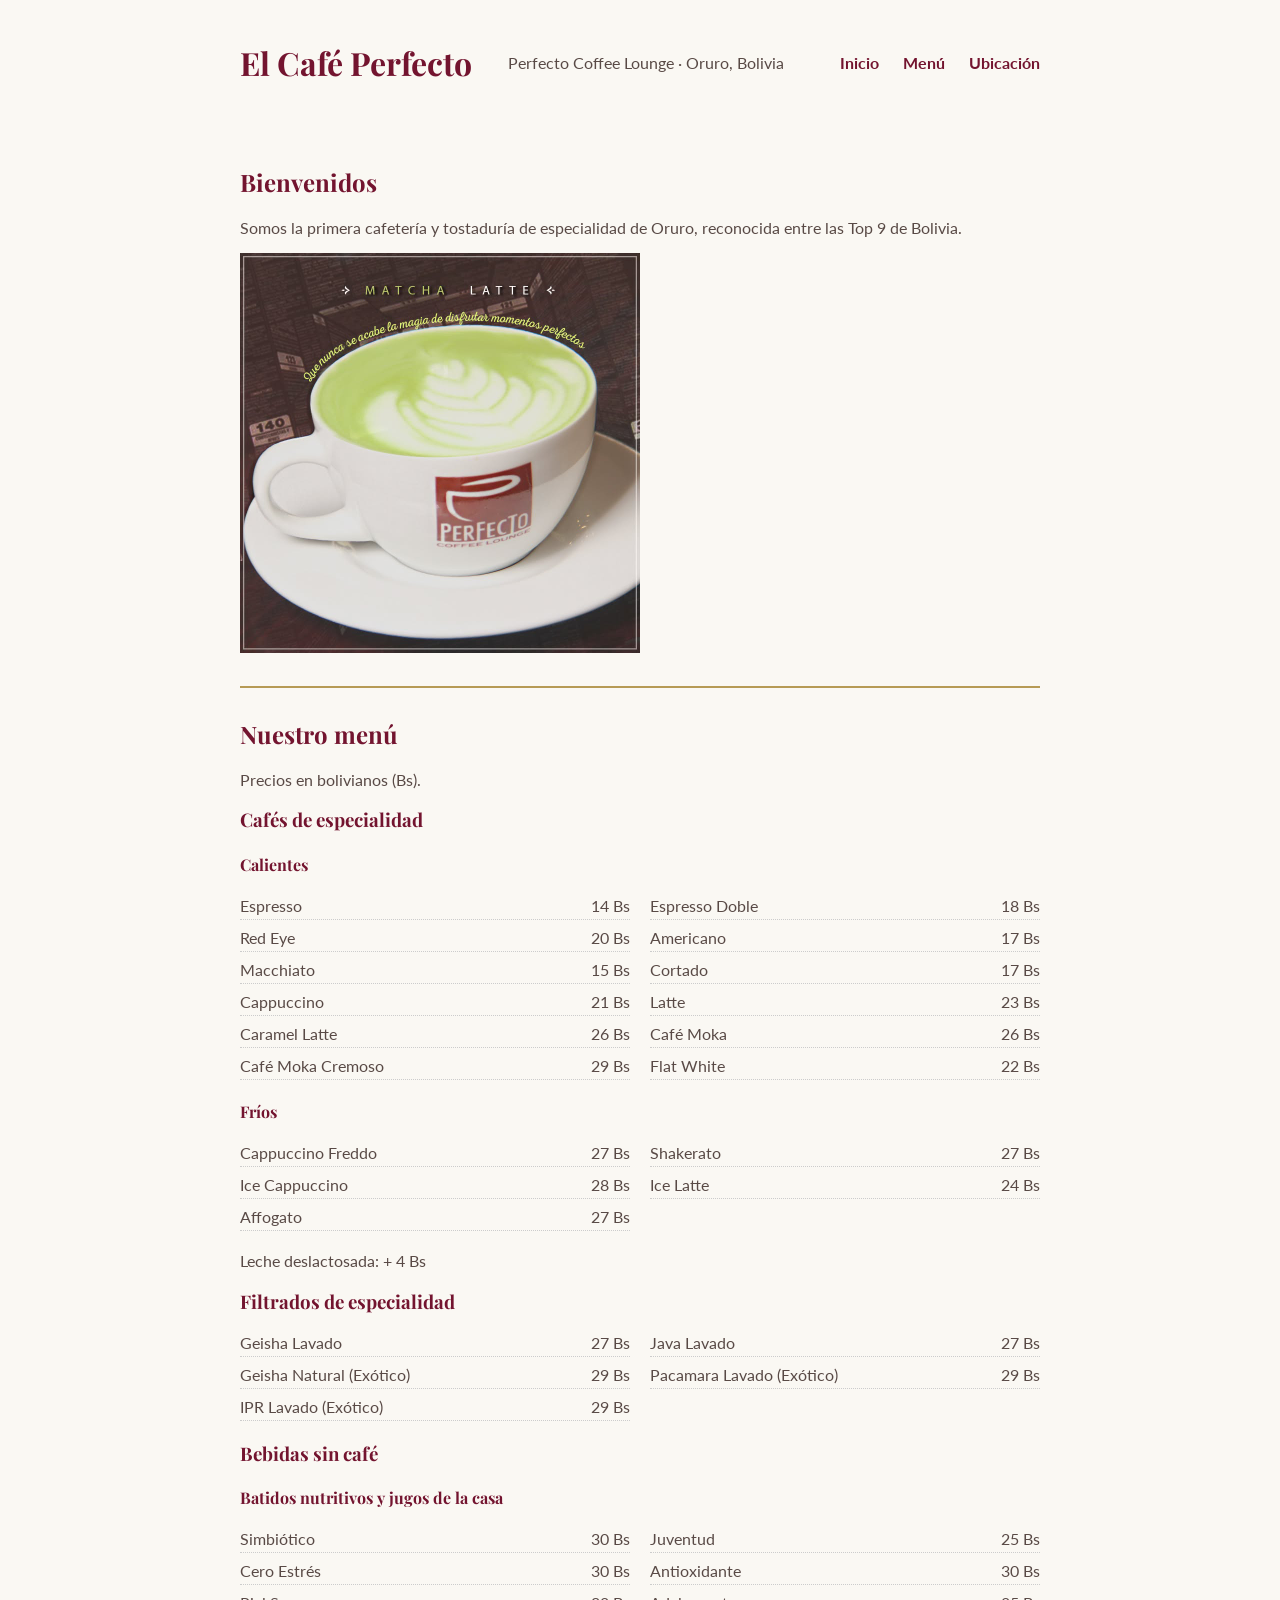
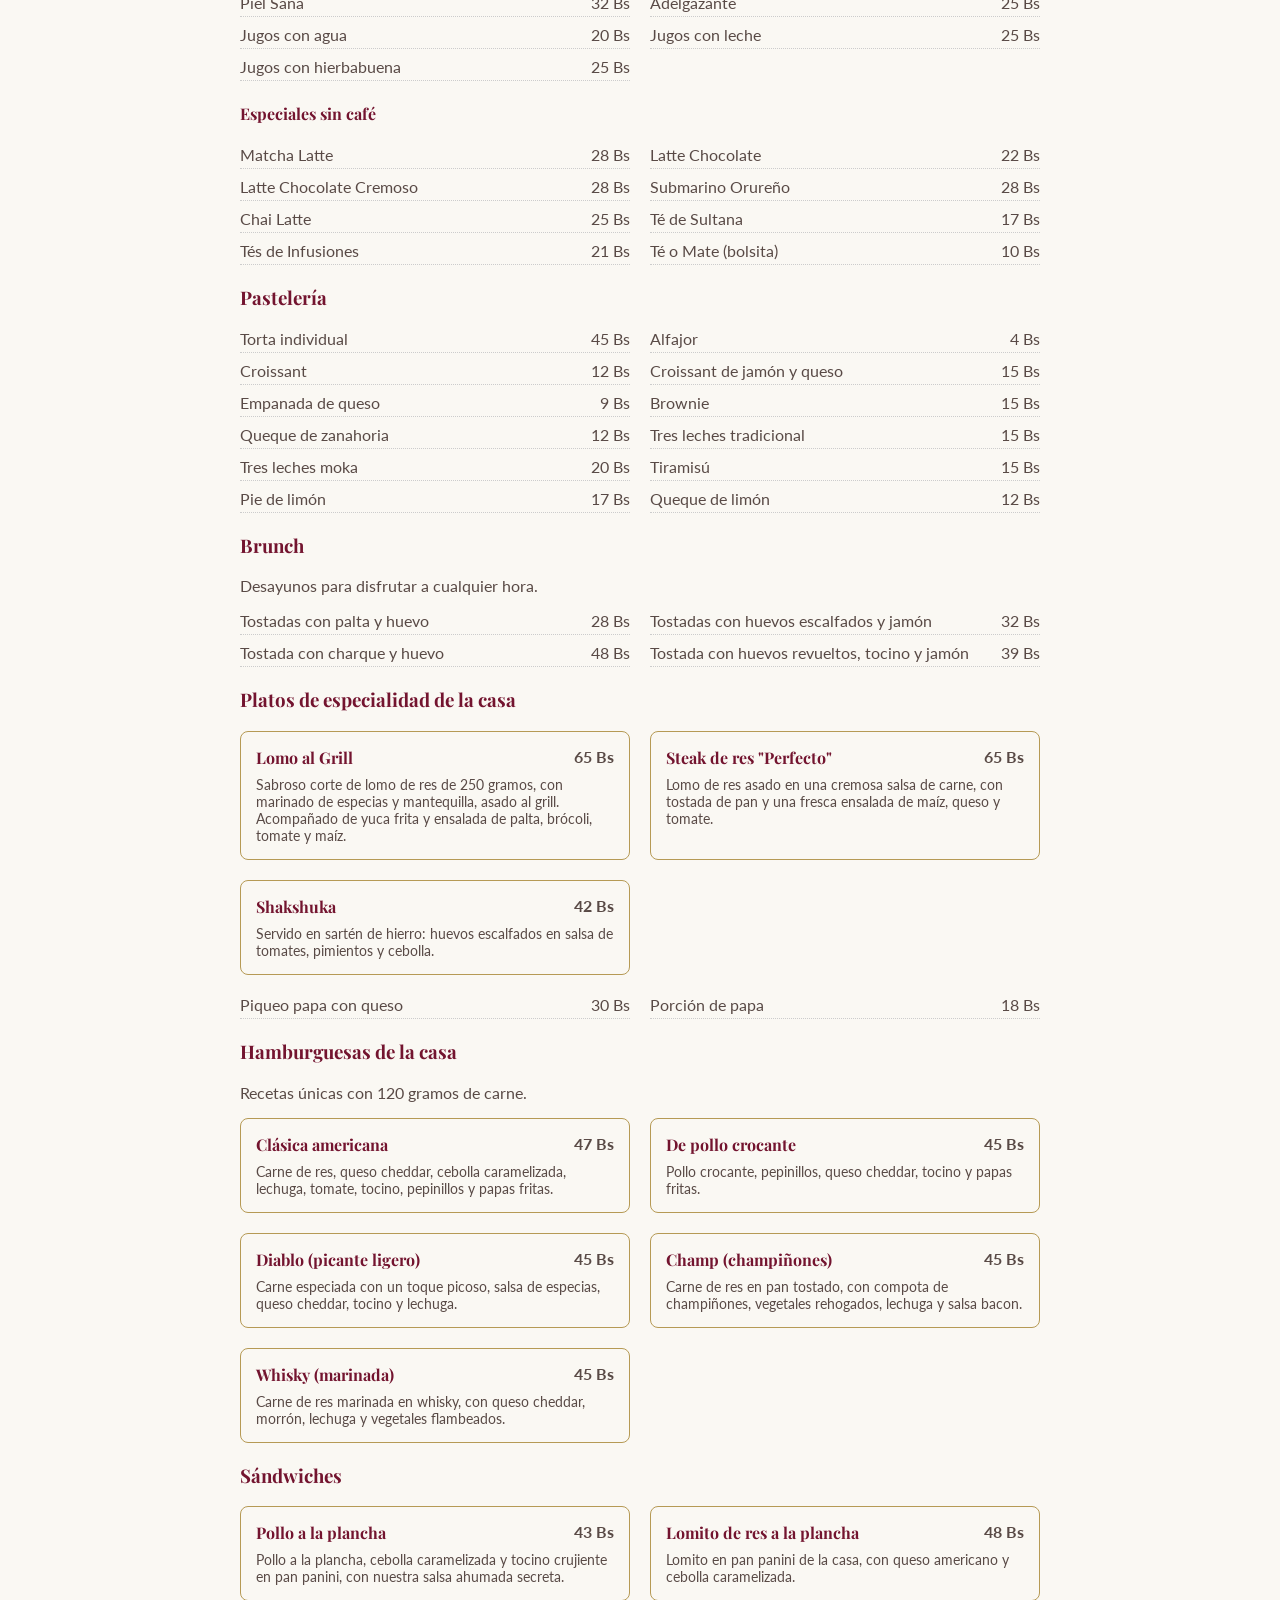
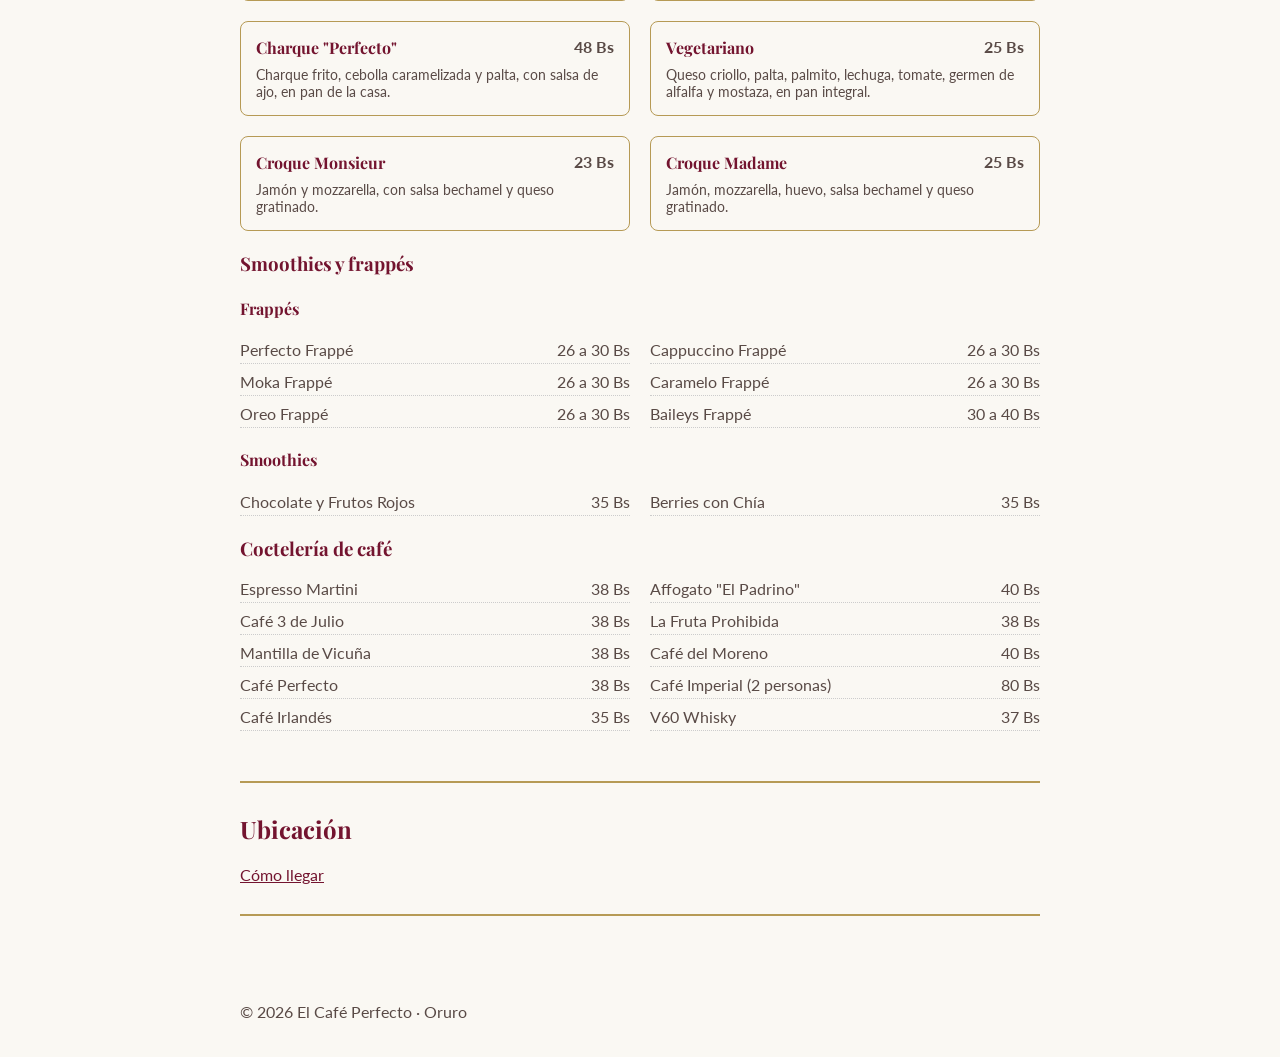
<file: index.html>
<!DOCTYPE html>
<html lang="es">
<head>
  <meta charset="UTF-8">
  <meta name="viewport" content="width=device-width, initial-scale=1.0">
  <title>El Café Perfecto | Oruro</title>
  <link href="https://fonts.googleapis.com/css2?family=Playfair+Display:wght@700&family=Lato:wght@400;700&display=swap" rel="stylesheet">
  <link rel="stylesheet" href="estilos.css">
</head>
<body>

  <header>
    <h1>El Café Perfecto</h1>
    <p>Perfecto Coffee Lounge · Oruro, Bolivia</p>
    <nav>
      <a href="#inicio">Inicio</a>
      <a href="#menu">Menú</a>
      <a href="#ubicacion">Ubicación</a>
    </nav>
  </header>

  <main>
    <section id="inicio">
      <h2>Bienvenidos</h2>
      <p>Somos la primera cafetería y tostaduría de especialidad de Oruro, reconocida entre las Top 9 de Bolivia.</p>
      <img src="taza.jpg" alt="Matcha latte con el logo del café" width="400">
    </section>

    <section id="menu">
      <h2>Nuestro menú</h2>
      <p>Precios en bolivianos (Bs).</p>

      <h3>Cafés de especialidad</h3>

      <h4>Calientes</h4>
      <div class="lista-precios">
        <div class="item"><span>Espresso</span><span>14 Bs</span></div>
        <div class="item"><span>Espresso Doble</span><span>18 Bs</span></div>
        <div class="item"><span>Red Eye</span><span>20 Bs</span></div>
        <div class="item"><span>Americano</span><span>17 Bs</span></div>
        <div class="item"><span>Macchiato</span><span>15 Bs</span></div>
        <div class="item"><span>Cortado</span><span>17 Bs</span></div>
        <div class="item"><span>Cappuccino</span><span>21 Bs</span></div>
        <div class="item"><span>Latte</span><span>23 Bs</span></div>
        <div class="item"><span>Caramel Latte</span><span>26 Bs</span></div>
        <div class="item"><span>Café Moka</span><span>26 Bs</span></div>
        <div class="item"><span>Café Moka Cremoso</span><span>29 Bs</span></div>
        <div class="item"><span>Flat White</span><span>22 Bs</span></div>
      </div>

      <h4>Fríos</h4>
      <div class="lista-precios">
        <div class="item"><span>Cappuccino Freddo</span><span>27 Bs</span></div>
        <div class="item"><span>Shakerato</span><span>27 Bs</span></div>
        <div class="item"><span>Ice Cappuccino</span><span>28 Bs</span></div>
        <div class="item"><span>Ice Latte</span><span>24 Bs</span></div>
        <div class="item"><span>Affogato</span><span>27 Bs</span></div>
      </div>
      <p>Leche deslactosada: + 4 Bs</p>

      <h3>Filtrados de especialidad</h3>
      <div class="lista-precios">
        <div class="item"><span>Geisha Lavado</span><span>27 Bs</span></div>
        <div class="item"><span>Java Lavado</span><span>27 Bs</span></div>
        <div class="item"><span>Geisha Natural (Exótico)</span><span>29 Bs</span></div>
        <div class="item"><span>Pacamara Lavado (Exótico)</span><span>29 Bs</span></div>
        <div class="item"><span>IPR Lavado (Exótico)</span><span>29 Bs</span></div>
      </div>

      <h3>Bebidas sin café</h3>

      <h4>Batidos nutritivos y jugos de la casa</h4>
      <div class="lista-precios">
        <div class="item"><span>Simbiótico</span><span>30 Bs</span></div>
        <div class="item"><span>Juventud</span><span>25 Bs</span></div>
        <div class="item"><span>Cero Estrés</span><span>30 Bs</span></div>
        <div class="item"><span>Antioxidante</span><span>30 Bs</span></div>
        <div class="item"><span>Piel Sana</span><span>32 Bs</span></div>
        <div class="item"><span>Adelgazante</span><span>25 Bs</span></div>
        <div class="item"><span>Jugos con agua</span><span>20 Bs</span></div>
        <div class="item"><span>Jugos con leche</span><span>25 Bs</span></div>
        <div class="item"><span>Jugos con hierbabuena</span><span>25 Bs</span></div>
      </div>

      <h4>Especiales sin café</h4>
      <div class="lista-precios">
        <div class="item"><span>Matcha Latte</span><span>28 Bs</span></div>
        <div class="item"><span>Latte Chocolate</span><span>22 Bs</span></div>
        <div class="item"><span>Latte Chocolate Cremoso</span><span>28 Bs</span></div>
        <div class="item"><span>Submarino Orureño</span><span>28 Bs</span></div>
        <div class="item"><span>Chai Latte</span><span>25 Bs</span></div>
        <div class="item"><span>Té de Sultana</span><span>17 Bs</span></div>
        <div class="item"><span>Tés de Infusiones</span><span>21 Bs</span></div>
        <div class="item"><span>Té o Mate (bolsita)</span><span>10 Bs</span></div>
      </div>

      <h3>Pastelería</h3>
      <div class="lista-precios">
        <div class="item"><span>Torta individual</span><span>45 Bs</span></div>
        <div class="item"><span>Alfajor</span><span>4 Bs</span></div>
        <div class="item"><span>Croissant</span><span>12 Bs</span></div>
        <div class="item"><span>Croissant de jamón y queso</span><span>15 Bs</span></div>
        <div class="item"><span>Empanada de queso</span><span>9 Bs</span></div>
        <div class="item"><span>Brownie</span><span>15 Bs</span></div>
        <div class="item"><span>Queque de zanahoria</span><span>12 Bs</span></div>
        <div class="item"><span>Tres leches tradicional</span><span>15 Bs</span></div>
        <div class="item"><span>Tres leches moka</span><span>20 Bs</span></div>
        <div class="item"><span>Tiramisú</span><span>15 Bs</span></div>
        <div class="item"><span>Pie de limón</span><span>17 Bs</span></div>
        <div class="item"><span>Queque de limón</span><span>12 Bs</span></div>
      </div>

      <h3>Brunch</h3>
      <p>Desayunos para disfrutar a cualquier hora.</p>
      <div class="lista-precios">
        <div class="item"><span>Tostadas con palta y huevo</span><span>28 Bs</span></div>
        <div class="item"><span>Tostadas con huevos escalfados y jamón</span><span>32 Bs</span></div>
        <div class="item"><span>Tostada con charque y huevo</span><span>48 Bs</span></div>
        <div class="item"><span>Tostada con huevos revueltos, tocino y jamón</span><span>39 Bs</span></div>
      </div>

      <h3>Platos de especialidad de la casa</h3>
      <div class="tarjetas">
        <div class="producto">
          <h4>Lomo al Grill <span>65 Bs</span></h4>
          <p>Sabroso corte de lomo de res de 250 gramos, con marinado de especias y mantequilla, asado al grill. Acompañado de yuca frita y ensalada de palta, brócoli, tomate y maíz.</p>
        </div>
        <div class="producto">
          <h4>Steak de res "Perfecto" <span>65 Bs</span></h4>
          <p>Lomo de res asado en una cremosa salsa de carne, con tostada de pan y una fresca ensalada de maíz, queso y tomate.</p>
        </div>
        <div class="producto">
          <h4>Shakshuka <span>42 Bs</span></h4>
          <p>Servido en sartén de hierro: huevos escalfados en salsa de tomates, pimientos y cebolla.</p>
        </div>
      </div>
      <div class="lista-precios">
        <div class="item"><span>Piqueo papa con queso</span><span>30 Bs</span></div>
        <div class="item"><span>Porción de papa</span><span>18 Bs</span></div>
      </div>

      <h3>Hamburguesas de la casa</h3>
      <p>Recetas únicas con 120 gramos de carne.</p>
      <div class="tarjetas">
        <div class="producto">
          <h4>Clásica americana <span>47 Bs</span></h4>
          <p>Carne de res, queso cheddar, cebolla caramelizada, lechuga, tomate, tocino, pepinillos y papas fritas.</p>
        </div>
        <div class="producto">
          <h4>De pollo crocante <span>45 Bs</span></h4>
          <p>Pollo crocante, pepinillos, queso cheddar, tocino y papas fritas.</p>
        </div>
        <div class="producto">
          <h4>Diablo (picante ligero) <span>45 Bs</span></h4>
          <p>Carne especiada con un toque picoso, salsa de especias, queso cheddar, tocino y lechuga.</p>
        </div>
        <div class="producto">
          <h4>Champ (champiñones) <span>45 Bs</span></h4>
          <p>Carne de res en pan tostado, con compota de champiñones, vegetales rehogados, lechuga y salsa bacon.</p>
        </div>
        <div class="producto">
          <h4>Whisky (marinada) <span>45 Bs</span></h4>
          <p>Carne de res marinada en whisky, con queso cheddar, morrón, lechuga y vegetales flambeados.</p>
        </div>
      </div>

      <h3>Sándwiches</h3>
      <div class="tarjetas">
        <div class="producto">
          <h4>Pollo a la plancha <span>43 Bs</span></h4>
          <p>Pollo a la plancha, cebolla caramelizada y tocino crujiente en pan panini, con nuestra salsa ahumada secreta.</p>
        </div>
        <div class="producto">
          <h4>Lomito de res a la plancha <span>48 Bs</span></h4>
          <p>Lomito en pan panini de la casa, con queso americano y cebolla caramelizada.</p>
        </div>
        <div class="producto">
          <h4>Charque "Perfecto" <span>48 Bs</span></h4>
          <p>Charque frito, cebolla caramelizada y palta, con salsa de ajo, en pan de la casa.</p>
        </div>
        <div class="producto">
          <h4>Vegetariano <span>25 Bs</span></h4>
          <p>Queso criollo, palta, palmito, lechuga, tomate, germen de alfalfa y mostaza, en pan integral.</p>
        </div>
        <div class="producto">
          <h4>Croque Monsieur <span>23 Bs</span></h4>
          <p>Jamón y mozzarella, con salsa bechamel y queso gratinado.</p>
        </div>
        <div class="producto">
          <h4>Croque Madame <span>25 Bs</span></h4>
          <p>Jamón, mozzarella, huevo, salsa bechamel y queso gratinado.</p>
        </div>
      </div>

      <h3>Smoothies y frappés</h3>
      <h4>Frappés</h4>
      <div class="lista-precios">
        <div class="item"><span>Perfecto Frappé</span><span>26 a 30 Bs</span></div>
        <div class="item"><span>Cappuccino Frappé</span><span>26 a 30 Bs</span></div>
        <div class="item"><span>Moka Frappé</span><span>26 a 30 Bs</span></div>
        <div class="item"><span>Caramelo Frappé</span><span>26 a 30 Bs</span></div>
        <div class="item"><span>Oreo Frappé</span><span>26 a 30 Bs</span></div>
        <div class="item"><span>Baileys Frappé</span><span>30 a 40 Bs</span></div>
      </div>
      <h4>Smoothies</h4>
      <div class="lista-precios">
        <div class="item"><span>Chocolate y Frutos Rojos</span><span>35 Bs</span></div>
        <div class="item"><span>Berries con Chía</span><span>35 Bs</span></div>
      </div>

      <h3>Coctelería de café</h3>
      <div class="lista-precios">
        <div class="item"><span>Espresso Martini</span><span>38 Bs</span></div>
        <div class="item"><span>Affogato "El Padrino"</span><span>40 Bs</span></div>
        <div class="item"><span>Café 3 de Julio</span><span>38 Bs</span></div>
        <div class="item"><span>La Fruta Prohibida</span><span>38 Bs</span></div>
        <div class="item"><span>Mantilla de Vicuña</span><span>38 Bs</span></div>
        <div class="item"><span>Café del Moreno</span><span>40 Bs</span></div>
        <div class="item"><span>Café Perfecto</span><span>38 Bs</span></div>
        <div class="item"><span>Café Imperial (2 personas)</span><span>80 Bs</span></div>
        <div class="item"><span>Café Irlandés</span><span>35 Bs</span></div>
        <div class="item"><span>V60 Whisky</span><span>37 Bs</span></div>
      </div>
    </section>

    <section id="ubicacion">
      <h2>Ubicación</h2>
      <a href="https://maps.app.goo.gl/AYEtRKU4ScBbt26B7">Cómo llegar</a>
    </section>
  </main>

  <footer>
    <p>© 2026 El Café Perfecto · Oruro</p>
  </footer>

</body>
</html>
</file>
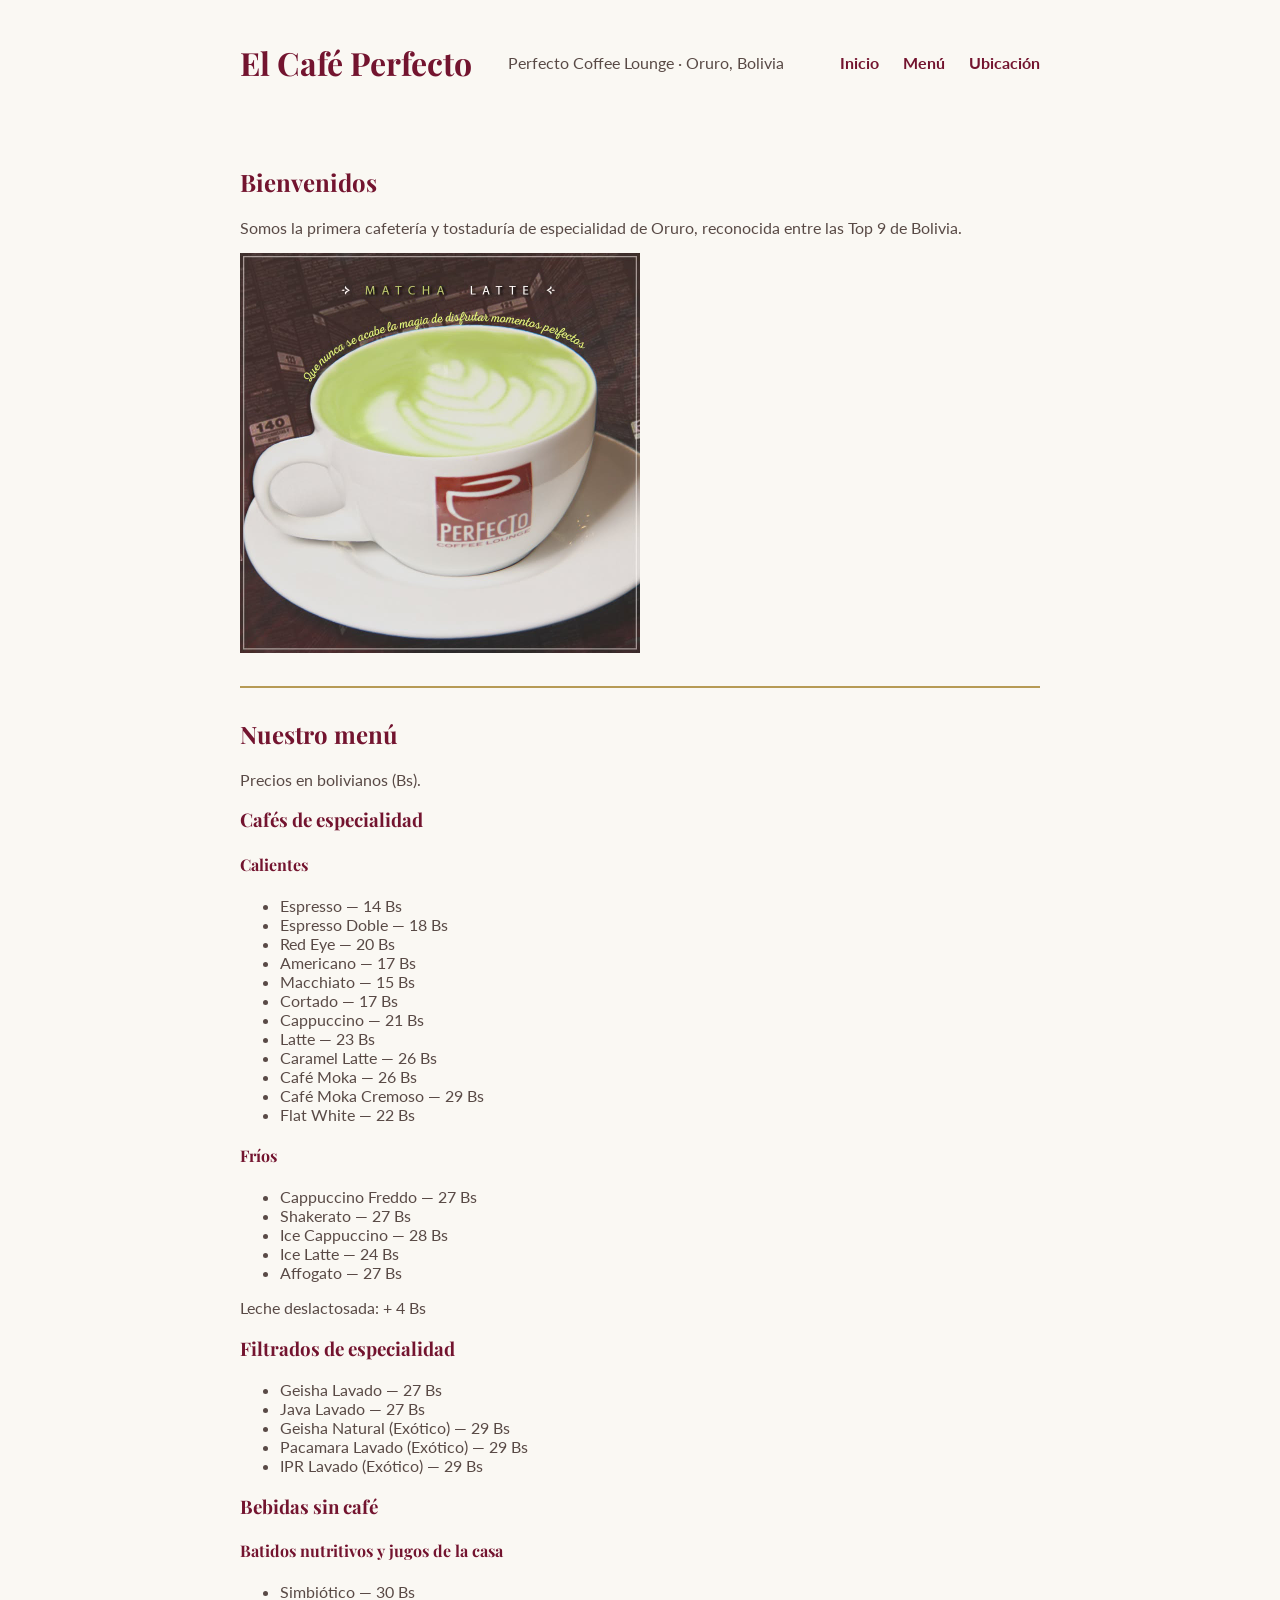
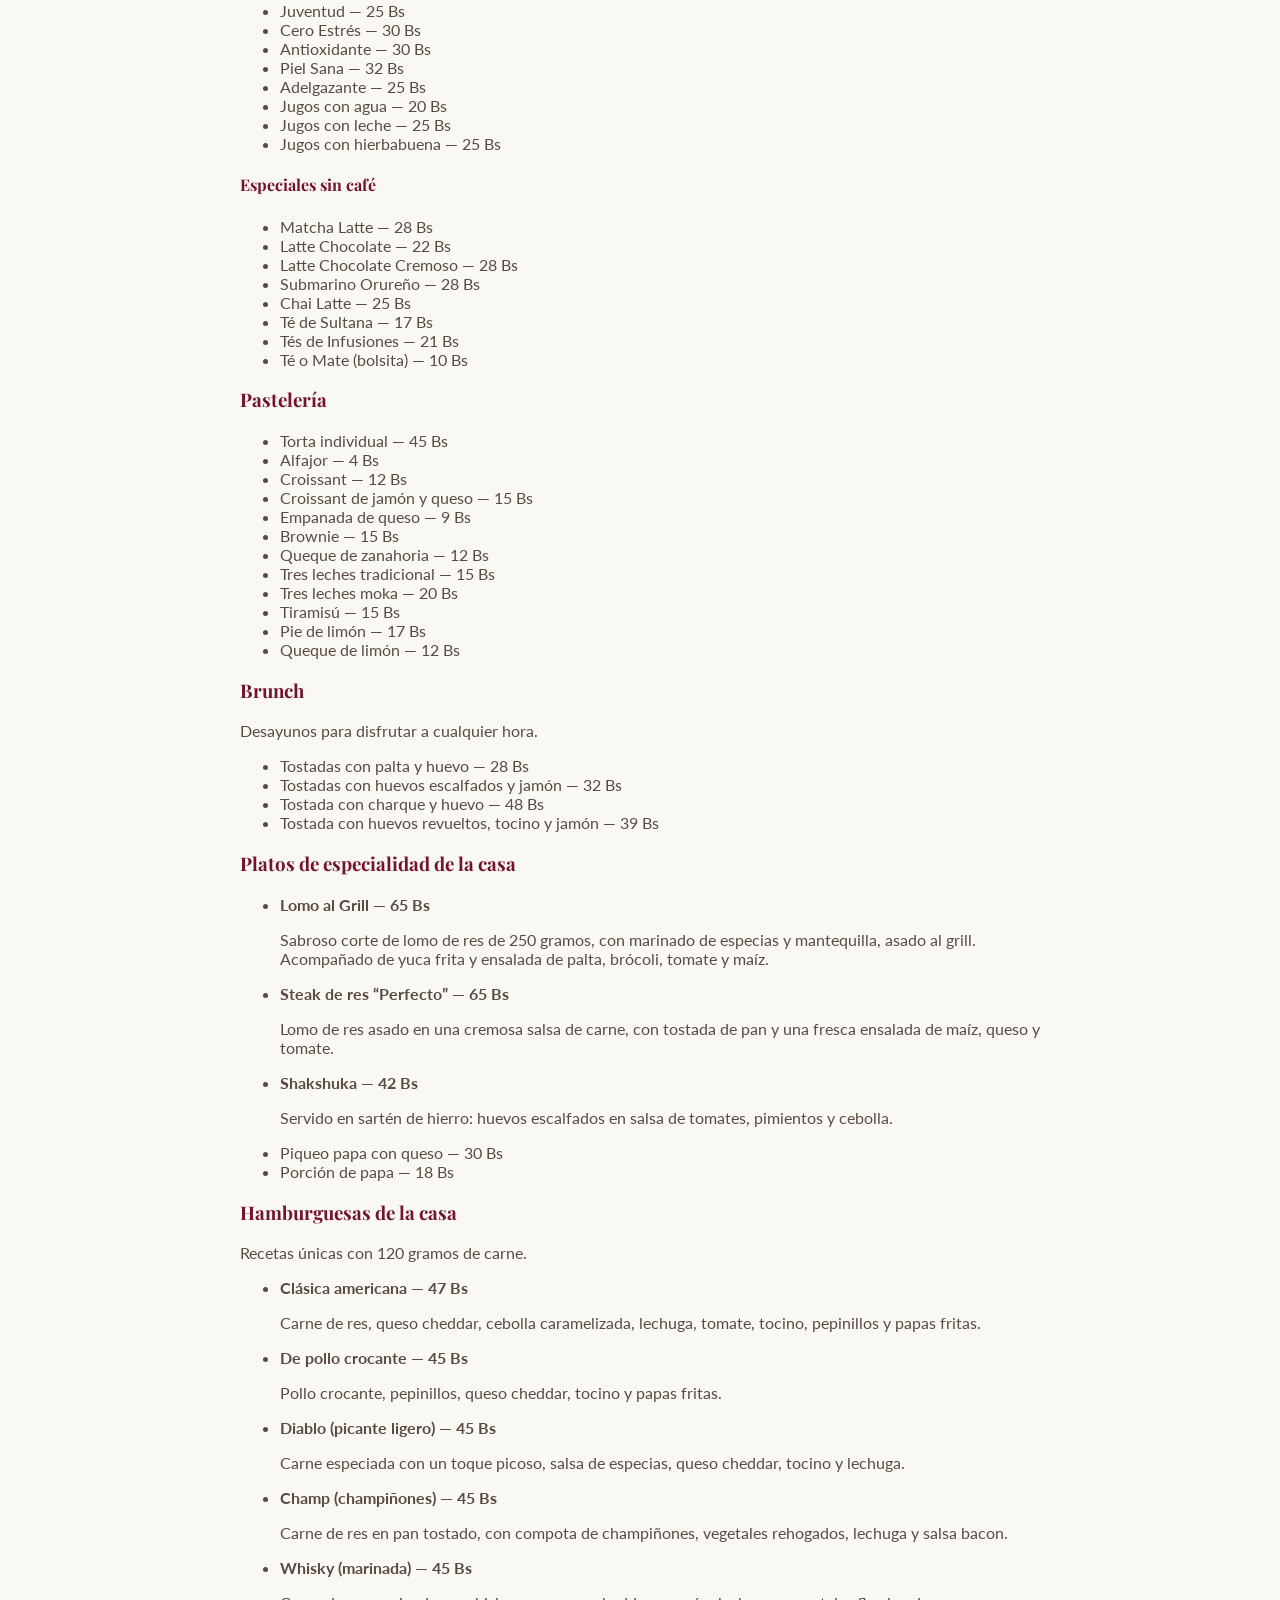
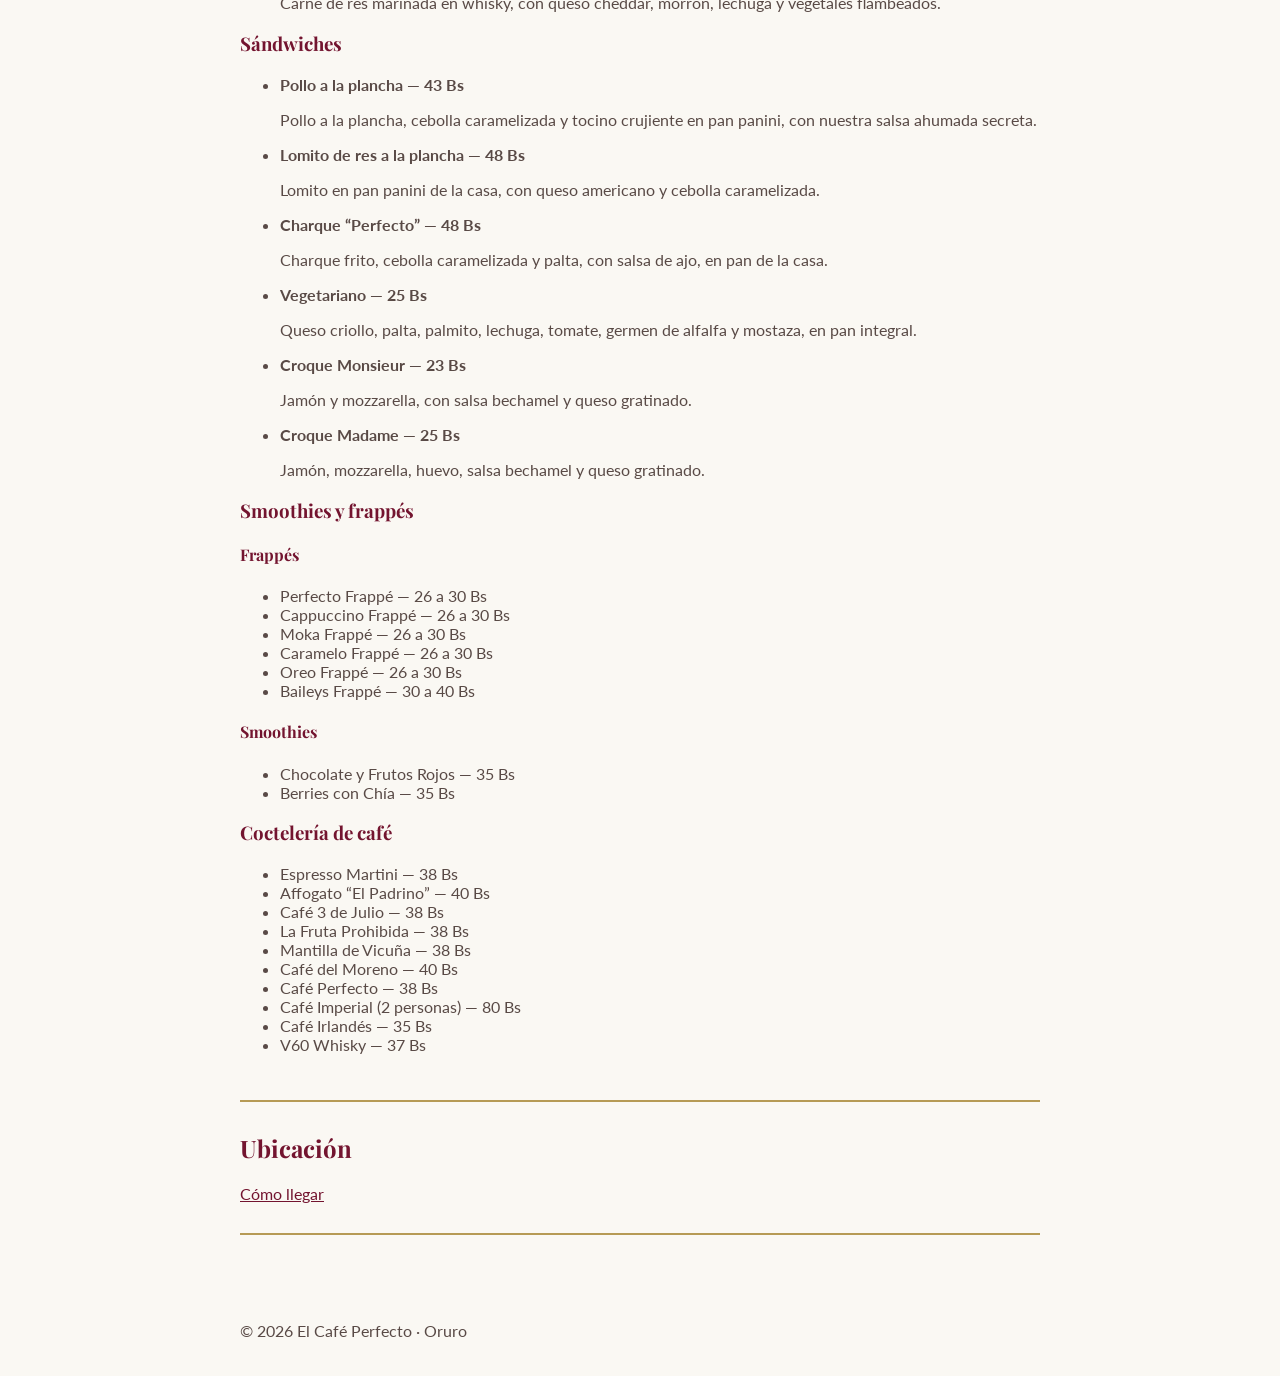
<file: indexdia3- copia.html>
<!DOCTYPE html>
<html lang="es">
<head>
  <meta charset="UTF-8">
  <meta name="viewport" content="width=device-width, initial-scale=1.0">
  <title>El Café Perfecto | Oruro</title>
  <link href="https://fonts.googleapis.com/css2?family=Playfair+Display:wght@700&family=Lato:wght@400;700&display=swap" rel="stylesheet">
  <link rel="stylesheet" href="estilos.css">
</head>
<body>

  <header>
    <h1>El Café Perfecto</h1>
    <p>Perfecto Coffee Lounge · Oruro, Bolivia</p>
    <nav>
      <a href="#inicio">Inicio</a>
      <a href="#menu">Menú</a>
      <a href="#ubicacion">Ubicación</a>
    </nav>
  </header>

  <main>
    <section id="inicio">
      <h2>Bienvenidos</h2>
      <p>Somos la primera cafetería y tostaduría de especialidad de Oruro, reconocida entre las Top 9 de Bolivia.</p>
      <img src="taza.jpg" alt="Matcha latte con el logo del café" width="400">
    </section>

    <section id="menu">
      <h2>Nuestro menú</h2>
      <p>Precios en bolivianos (Bs).</p>

      <h3>Cafés de especialidad</h3>

      <h4>Calientes</h4>
      <ul>
        <li>Espresso — 14 Bs</li>
        <li>Espresso Doble — 18 Bs</li>
        <li>Red Eye — 20 Bs</li>
        <li>Americano — 17 Bs</li>
        <li>Macchiato — 15 Bs</li>
        <li>Cortado — 17 Bs</li>
        <li>Cappuccino — 21 Bs</li>
        <li>Latte — 23 Bs</li>
        <li>Caramel Latte — 26 Bs</li>
        <li>Café Moka — 26 Bs</li>
        <li>Café Moka Cremoso — 29 Bs</li>
        <li>Flat White — 22 Bs</li>
      </ul>

      <h4>Fríos</h4>
      <ul>
        <li>Cappuccino Freddo — 27 Bs</li>
        <li>Shakerato — 27 Bs</li>
        <li>Ice Cappuccino — 28 Bs</li>
        <li>Ice Latte — 24 Bs</li>
        <li>Affogato — 27 Bs</li>
      </ul>
      <p>Leche deslactosada: + 4 Bs</p>

      <h3>Filtrados de especialidad</h3>
      <ul>
        <li>Geisha Lavado — 27 Bs</li>
        <li>Java Lavado — 27 Bs</li>
        <li>Geisha Natural (Exótico) — 29 Bs</li>
        <li>Pacamara Lavado (Exótico) — 29 Bs</li>
        <li>IPR Lavado (Exótico) — 29 Bs</li>
      </ul>

      <h3>Bebidas sin café</h3>

      <h4>Batidos nutritivos y jugos de la casa</h4>
      <ul>
        <li>Simbiótico — 30 Bs</li>
        <li>Juventud — 25 Bs</li>
        <li>Cero Estrés — 30 Bs</li>
        <li>Antioxidante — 30 Bs</li>
        <li>Piel Sana — 32 Bs</li>
        <li>Adelgazante — 25 Bs</li>
        <li>Jugos con agua — 20 Bs</li>
        <li>Jugos con leche — 25 Bs</li>
        <li>Jugos con hierbabuena — 25 Bs</li>
      </ul>

      <h4>Especiales sin café</h4>
      <ul>
        <li>Matcha Latte — 28 Bs</li>
        <li>Latte Chocolate — 22 Bs</li>
        <li>Latte Chocolate Cremoso — 28 Bs</li>
        <li>Submarino Orureño — 28 Bs</li>
        <li>Chai Latte — 25 Bs</li>
        <li>Té de Sultana — 17 Bs</li>
        <li>Tés de Infusiones — 21 Bs</li>
        <li>Té o Mate (bolsita) — 10 Bs</li>
      </ul>

      <h3>Pastelería</h3>
      <ul>
        <li>Torta individual — 45 Bs</li>
        <li>Alfajor — 4 Bs</li>
        <li>Croissant — 12 Bs</li>
        <li>Croissant de jamón y queso — 15 Bs</li>
        <li>Empanada de queso — 9 Bs</li>
        <li>Brownie — 15 Bs</li>
        <li>Queque de zanahoria — 12 Bs</li>
        <li>Tres leches tradicional — 15 Bs</li>
        <li>Tres leches moka — 20 Bs</li>
        <li>Tiramisú — 15 Bs</li>
        <li>Pie de limón — 17 Bs</li>
        <li>Queque de limón — 12 Bs</li>
      </ul>

      <h3>Brunch</h3>
      <p>Desayunos para disfrutar a cualquier hora.</p>
      <ul>
        <li>Tostadas con palta y huevo — 28 Bs</li>
        <li>Tostadas con huevos escalfados y jamón — 32 Bs</li>
        <li>Tostada con charque y huevo — 48 Bs</li>
        <li>Tostada con huevos revueltos, tocino y jamón — 39 Bs</li>
      </ul>

      <h3>Platos de especialidad de la casa</h3>
      <ul>
        <li>
          <strong>Lomo al Grill — 65 Bs</strong>
          <p>Sabroso corte de lomo de res de 250 gramos, con marinado de especias y mantequilla, asado al grill. Acompañado de yuca frita y ensalada de palta, brócoli, tomate y maíz.</p>
        </li>
        <li>
          <strong>Steak de res “Perfecto” — 65 Bs</strong>
          <p>Lomo de res asado en una cremosa salsa de carne, con tostada de pan y una fresca ensalada de maíz, queso y tomate.</p>
        </li>
        <li>
          <strong>Shakshuka — 42 Bs</strong>
          <p>Servido en sartén de hierro: huevos escalfados en salsa de tomates, pimientos y cebolla.</p>
        </li>
        <li>Piqueo papa con queso — 30 Bs</li>
        <li>Porción de papa — 18 Bs</li>
      </ul>

      <h3>Hamburguesas de la casa</h3>
      <p>Recetas únicas con 120 gramos de carne.</p>
      <ul>
        <li>
          <strong>Clásica americana — 47 Bs</strong>
          <p>Carne de res, queso cheddar, cebolla caramelizada, lechuga, tomate, tocino, pepinillos y papas fritas.</p>
        </li>
        <li>
          <strong>De pollo crocante — 45 Bs</strong>
          <p>Pollo crocante, pepinillos, queso cheddar, tocino y papas fritas.</p>
        </li>
        <li>
          <strong>Diablo (picante ligero) — 45 Bs</strong>
          <p>Carne especiada con un toque picoso, salsa de especias, queso cheddar, tocino y lechuga.</p>
        </li>
        <li>
          <strong>Champ (champiñones) — 45 Bs</strong>
          <p>Carne de res en pan tostado, con compota de champiñones, vegetales rehogados, lechuga y salsa bacon.</p>
        </li>
        <li>
          <strong>Whisky (marinada) — 45 Bs</strong>
          <p>Carne de res marinada en whisky, con queso cheddar, morrón, lechuga y vegetales flambeados.</p>
        </li>
      </ul>

      <h3>Sándwiches</h3>
      <ul>
        <li>
          <strong>Pollo a la plancha — 43 Bs</strong>
          <p>Pollo a la plancha, cebolla caramelizada y tocino crujiente en pan panini, con nuestra salsa ahumada secreta.</p>
        </li>
        <li>
          <strong>Lomito de res a la plancha — 48 Bs</strong>
          <p>Lomito en pan panini de la casa, con queso americano y cebolla caramelizada.</p>
        </li>
        <li>
          <strong>Charque “Perfecto” — 48 Bs</strong>
          <p>Charque frito, cebolla caramelizada y palta, con salsa de ajo, en pan de la casa.</p>
        </li>
        <li>
          <strong>Vegetariano — 25 Bs</strong>
          <p>Queso criollo, palta, palmito, lechuga, tomate, germen de alfalfa y mostaza, en pan integral.</p>
        </li>
        <li>
          <strong>Croque Monsieur — 23 Bs</strong>
          <p>Jamón y mozzarella, con salsa bechamel y queso gratinado.</p>
        </li>
        <li>
          <strong>Croque Madame — 25 Bs</strong>
          <p>Jamón, mozzarella, huevo, salsa bechamel y queso gratinado.</p>
        </li>
      </ul>

      <h3>Smoothies y frappés</h3>
      <h4>Frappés</h4>
      <ul>
        <li>Perfecto Frappé — 26 a 30 Bs</li>
        <li>Cappuccino Frappé — 26 a 30 Bs</li>
        <li>Moka Frappé — 26 a 30 Bs</li>
        <li>Caramelo Frappé — 26 a 30 Bs</li>
        <li>Oreo Frappé — 26 a 30 Bs</li>
        <li>Baileys Frappé — 30 a 40 Bs</li>
      </ul>
      <h4>Smoothies</h4>
      <ul>
        <li>Chocolate y Frutos Rojos — 35 Bs</li>
        <li>Berries con Chía — 35 Bs</li>
      </ul>

      <h3>Coctelería de café</h3>
      <ul>
        <li>Espresso Martini — 38 Bs</li>
        <li>Affogato “El Padrino” — 40 Bs</li>
        <li>Café 3 de Julio — 38 Bs</li>
        <li>La Fruta Prohibida — 38 Bs</li>
        <li>Mantilla de Vicuña — 38 Bs</li>
        <li>Café del Moreno — 40 Bs</li>
        <li>Café Perfecto — 38 Bs</li>
        <li>Café Imperial (2 personas) — 80 Bs</li>
        <li>Café Irlandés — 35 Bs</li>
        <li>V60 Whisky — 37 Bs</li>
      </ul>
    </section>

    <section id="ubicacion">
      <h2>Ubicación</h2>
      <a href="https://maps.app.goo.gl/AYEtRKU4ScBbt26B7">Cómo llegar</a>
    </section>
  </main>

  <footer>
    <p>© 2026 El Café Perfecto · Oruro</p>
  </footer>

</body>
</html>
</file>
<file: estilos.css>
body {
  background-color: #FAF8F3;
  color: #594A46;
  font-family: 'Lato', sans-serif;
  margin: 0;
}

h1, h2, h3, h4 {
  font-family: 'Playfair Display', serif;
  color: #73142F;
}

a {
  color: #73142F;
}

header, main, footer {
  max-width: 800px;
  margin: 0 auto;
  padding: 20px;
}

section {
  border-bottom: 2px solid #B69A55;
  padding-bottom: 30px;
  margin-bottom: 30px;
}

header {
  display: flex;
  justify-content: space-between;
  align-items: center;
}

nav a {
  margin-left: 20px;
  text-decoration: none;
  font-weight: bold;
}

/* Grid: lista simple de precios (2 columnas) */
.lista-precios {
  display: grid;
  grid-template-columns: 1fr 1fr;
  gap: 8px 20px;
  margin-bottom: 20px;
}

.item {
  display: flex;
  justify-content: space-between;
  border-bottom: 1px dotted #ccc;
  padding-bottom: 4px;
}

/* Grid: tarjetas de platos con descripción */
.tarjetas {
  display: grid;
  grid-template-columns: 1fr 1fr;
  gap: 20px;
  margin-bottom: 20px;
}

.producto {
  border: 1px solid #B69A55;
  border-radius: 8px;
  padding: 15px;
}

.producto h4 {
  display: flex;
  justify-content: space-between;
  margin: 0 0 8px 0;
}

.producto h4 span {
  color: #594A46;
  font-family: 'Lato', sans-serif;
  font-weight: bold;
}

.producto p {
  margin: 0;
  font-size: 0.9em;
}
@media (max-width: 600px) {
  header {
    flex-direction: column;
    text-align: center;
  }

  nav a {
    margin: 0 10px;
  }

  .lista-precios,
  .tarjetas {
    grid-template-columns: 1fr;
  }
}
</file>
